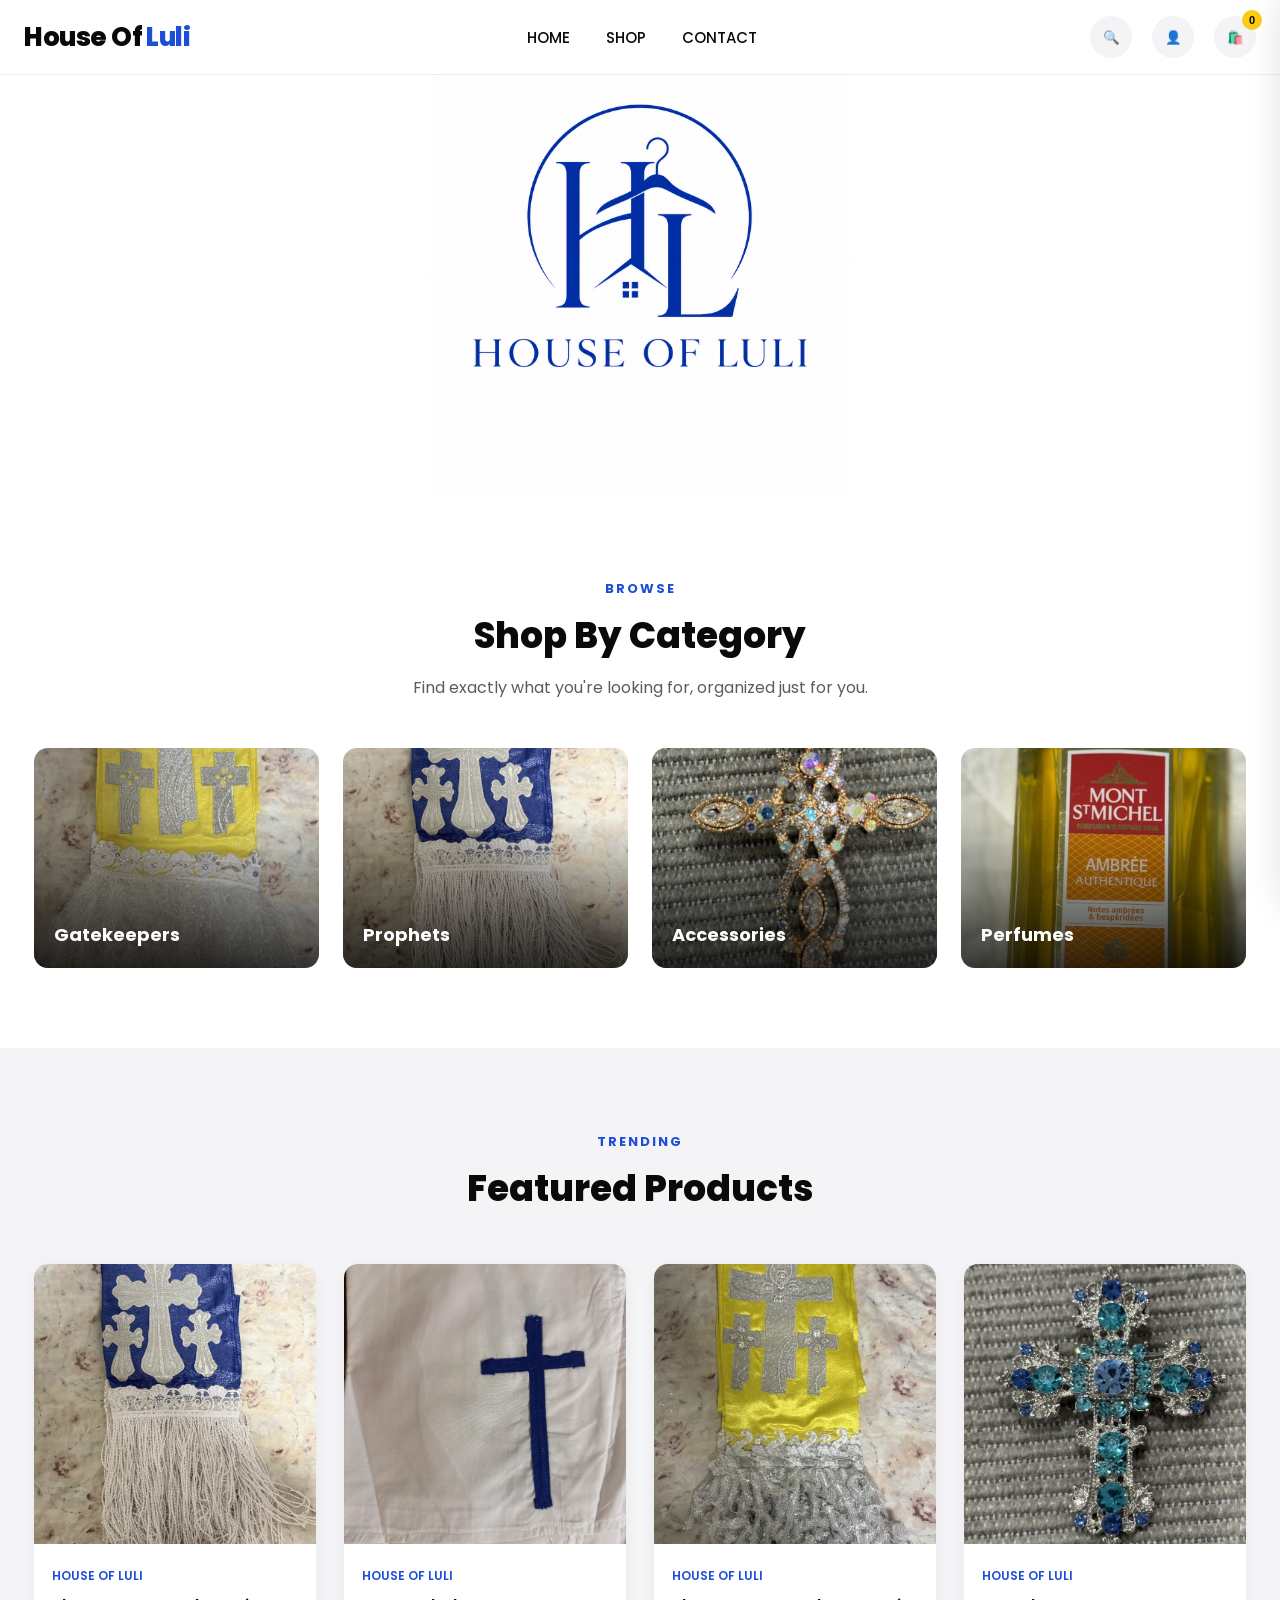
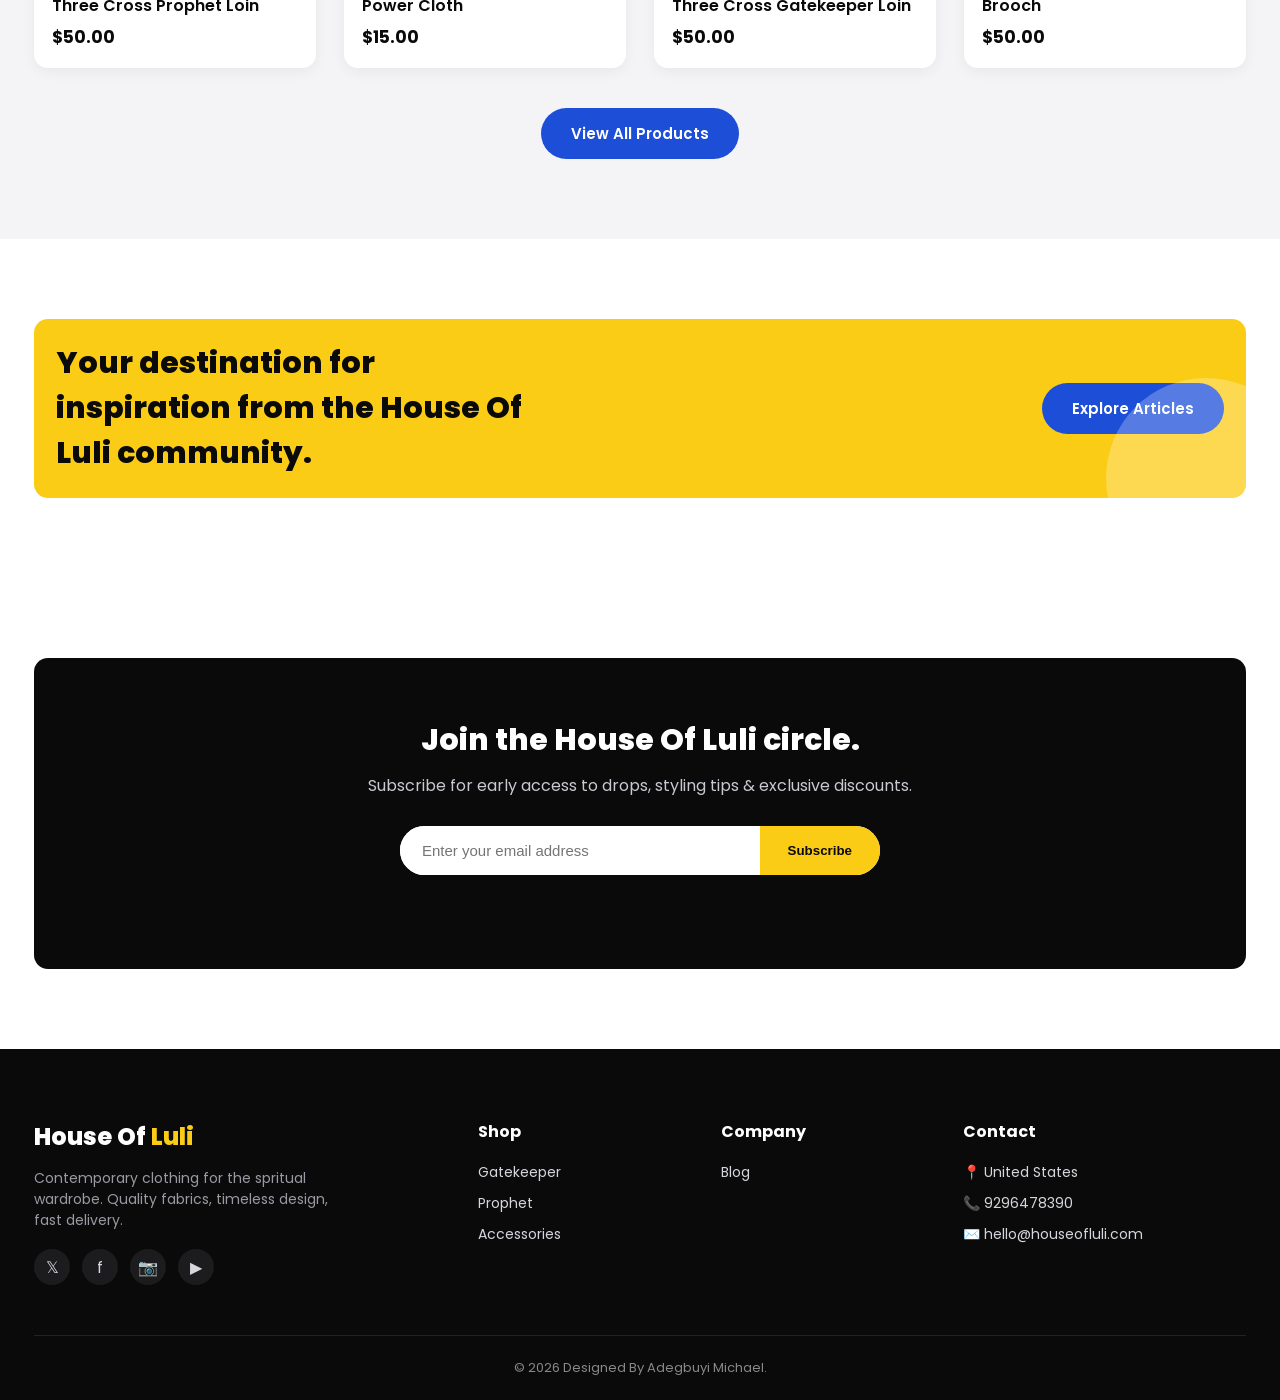
<file: index.html>
<!DOCTYPE html>
<html lang="en">
<head>
<meta charset="UTF-8">
<meta name="viewport" content="width=device-width, initial-scale=1.0">
<title>House Of Luli</title>
<link rel="preconnect" href="https://fonts.googleapis.com">
<link href="https://fonts.googleapis.com/css2?family=Poppins:wght@400;500;600;700;800&display=swap" rel="stylesheet">
<link rel="stylesheet" href="css/style.css">
</head>
<body>

<header class="main-header" id="mainHeader">
    <div class="nav-wrap">
        <a href="index.html" class="logo">House Of<span>Luli</span><span class="dot"></span></a>

        <nav>
            <ul class="nav-links" id="navLinks">
                <li><a href="index.html">HOME</a></li>
                <li><a href="shop.html">SHOP</a></li>
                <!--<li><a href="blog.html">BLOG</a></li>-->
                <li><a href="#contact">CONTACT</a></li>
            </ul>
        </nav>

        <div class="nav-icons">
            <button class="icon-btn" id="searchToggle" title="Search">🔍</button>
            <button class="icon-btn" title="Account">👤</button>
            <button class="icon-btn" id="cartToggle" title="Cart">
                🛍️
                <span class="cart-count" id="cartCount">0</span>
            </button>
            <div class="menu-toggle" id="menuToggle">
                <span></span><span></span><span></span>
            </div>
        </div>
    </div>
</header>

<!-- CART DRAWER -->
<div class="cart-overlay" id="cartOverlay"></div>
<div class="cart-drawer" id="cartDrawer">
    <div class="cart-head">
        <h3>Your Bag</h3>
        <button class="icon-btn" id="closeCart">✕</button>
    </div>
    <div class="cart-items" id="cartItemsWrap">
        <div class="empty-cart">Your bag is empty.</div>
    </div>
    <div class="cart-foot">
        <div class="cart-total-row"><span>Subtotal</span><span id="cartSubtotal">$0.00</span></div>
        <a href="checkout.php" class="btn btn-primary" style="width:100%;justify-content:center;">Checkout</a>
    </div>
</div>

<div class="toast" id="toast"><span class="dot-y"></span><span id="toastMsg">Added to bag</span></div>

<!-- HERO -->
<!--
<section class="hero">
    <div class="container hero-inner">
        <div class="hero-text">
            <h1 class="animate-up"><span class="hl">Quality</span> Products for men, women and children.</h1>
            <p class="animate-up">Our goal is to make religious clothing accessible to everyone.</p>
            <div class="hero-actions animate-up">
                <a href="shop.html" class="btn btn-yellow">Shop Collection</a>
            </div>
        </div>-->
        <div class="hero-img">
            <img src="images/LOGO.png" alt="Hero fashion" width="420">
        </div>
    </div>
</section>

<!-- CATEGORIES -->
<section class="section">
    <div class="container">
        <div class="section-head">
            <span class="tag">Browse</span>
            <h2>Shop By Category</h2>
            <p>Find exactly what you're looking for, organized just for you.</p>
        </div>
        <div class="cat-grid">
            <a href="shop.html?category=gatekeeper" class="cat-card">
                <img src="images/Three Cross Gatekeeper Loin 2.JPG" alt="Gatekeeper">
                <div class="overlay"></div>
                <span>Gatekeepers</span>
            </a>
            <a href="shop.html?category=prophet" class="cat-card">
                <img src="images/Three Cross Prophet Loin (1).JPG" alt="Prophet">
                <div class="overlay"></div>
                <span>Prophets</span>
            </a>
            <!--<a href="shop.html?category=kids" class="cat-card">
                <img src="images/placeholder.jpg" alt="Kids">
                <div class="overlay"></div>
                <span>Kids</span>
            </a>-->
            <a href="shop.html?category=accessories" class="cat-card">
                <img src="images/Brooch.JPG" alt="Accessories">
                <div class="overlay"></div>
                <span>Accessories</span>
            </a>
            <a href="shop.html?category=perfumes" class="cat-card">
                <img src="images/perfume.JPG" alt="perfumes">
                <div class="overlay"></div>
                <span>Perfumes</span>
            </a>
        </div>
    </div>
</section>

<!-- FEATURED PRODUCTS -->
<section class="section bg-gray">
    <div class="container">
        <div class="section-head">
            <span class="tag">Trending</span>
            <h2>Featured Products</h2>
        </div>
        <div class="product-grid">

            <div class="product-card" data-product data-id="1" data-name="Three Cross Prophet Loin" data-price="50.00" data-image="images/Three Cross Prophet Loin (1).JPG">
                <div class="product-thumb">
                    <img src="images/Three Cross Prophet Loin (1).JPG">
                    <div class="quick-actions">
                        <button title="Wishlist">♡</button>
                        <button title="Quick view" onclick="window.location='product.html?slug=Three Cross Prophet Loin'">👁</button>
                    </div>
                    <div class="add-cart-slide js-add-cart">Add to Bag</div>
                </div>
                <div class="product-info">
                    <span class="cat">House Of Luli</span>
                    <h3>Three Cross Prophet Loin</h3>
                    <div class="price-row">
                        <span class="price-now">$50.00</span>
                        <!--<span class="price-old">$65.00</span>-->
                    </div>
                </div>
            </div>

            <div class="product-card" data-product data-id="2" data-name="Power Cloth" data-price="15.00" data-image="images/Power cloth.JPG">
                <div class="product-thumb">
                    <img src="images/Power cloth.JPG">
                    <div class="quick-actions">
                        <button title="Wishlist">♡</button>
                        <button title="Quick view" onclick="window.location='product.html?slug=Power Cloth'">👁</button>
                    </div>
                    <div class="add-cart-slide js-add-cart">Add to Bag</div>
                </div>
                <div class="product-info">
                    <span class="cat">House Of Luli</span>
                    <h3>Power Cloth</h3>
                    <div class="price-row">
                        <span class="price-now">$15.00</span>
                    </div>
                </div>
            </div>

            <div class="product-card" data-product data-id="3" data-name="Three Cross Gatekeeper Loin" data-price="50.00" data-image="images/3 gatekeeper.JPG">
                <div class="product-thumb">
                    <img src="images/3 gatekeeper.JPG">
                    <div class="quick-actions">
                        <button title="Wishlist">♡</button>
                        <button title="Quick view" onclick="window.location='product.html?slug=Three Cross Gatekeeper Loin'">👁</button>
                    </div>
                    <div class="add-cart-slide js-add-cart">Add to Bag</div>
                </div>
                <div class="product-info">
                    <span class="cat">House Of Luli</span>
                    <h3>Three Cross Gatekeeper Loin</h3>
                    <div class="price-row">
                        <span class="price-now">$50.00</span>
                        <!--<span class="price-old">$40.00</span>-->
                    </div>
                </div>
            </div>

            <div class="product-card" data-product data-id="5" data-name="Brooch" data-price="50.00" data-image="images/Brooch 2.JPG">
                <div class="product-thumb">
                    <img src="images/Brooch 2.JPG">
                    <div class="quick-actions">
                        <button title="Wishlist">♡</button>
                        <button title="Quick view" onclick="window.location='product.html?slug=Brooch'">👁</button>
                    </div>
                    <div class="add-cart-slide js-add-cart">Add to Bag</div>
                </div>
                <div class="product-info">
                    <span class="cat">House Of Luli</span>
                    <h3>Brooch</h3>
                    <div class="price-row">
                        <span class="price-now">$50.00</span>
                        <!--<span class="price-old">$89.00</span>-->
                    </div>
                </div>
            </div>

        </div>
        <div class="text-center mt-40">
            <a href="shop.html" class="btn btn-primary">View All Products</a>
        </div>
    </div>
</section>

<!-- PROMO BANNER -->
<section class="section">
    <div class="container">
        <div class="promo-banner">
            <h2>Your destination for inspiration from the House Of Luli community.</h2>
            <a href="blog.html" class="btn btn-primary">Explore Articles</a>
        </div>
    </div>
</section>


<!-- BLOG 
<section class="section bg-gray">
    <div class="container">
        <div class="section-head">
            <span class="tag">Journal</span>
            <h2>From the Blog</h2>
            <p>Style guides, trend reports, and behind-the-scenes stories.</p>
        </div>
        <div class="blog-grid">
            <a href="blog_post.html?FaithMeetsFashion" class="blog-card">
                <div class="blog-thumb"><img src="images/#" alt=""></div>
                <div class="blog-body">
                    <span class="blog-date">Jun 18, 2026</span><br><br>
                    <span class="blog-description">Faith & Fashion</span>
                    <h3>Faith Meets Fashion</h3>
                    <p>True style isn't about revealing more- it's about expressing who you are with confidence, elegance, and purpose.</p>
                    <span class="blog-read">Read More →</span>
                </div>
            </a>
            <a href="blog_post.html?slug=style-denim-jacket-3-ways" class="blog-card">
                <div class="blog-thumb"><img src="images/#" alt=""></div>
                <div class="blog-body">
                    <span class="blog-date">Jun 10, 2026</span><br><br>
                    <span class="blog-description">Read Article</span>
                    <h3>How to Style our accessory in 3 Ways</h3>
                    <p>One accessory, three completely different looks.</p>
                    <span class="blog-read">Read Article →</span>
                </div>
            </a>
            <a href="blog.html" class="blog-card">
                <div class="blog-thumb"><img src="images/LOGO.png" alt=""></div>
                <div class="blog-body">
                    <span class="blog-date">Jun 02, 2026</span><br><br>
                    <span class="blog-description">Community and Our Story</span>
                    <h3>From Vision to Reality: The House Of Luli</h3>
                    <p>Every great movement begins with a vision. Discover a generation through faith, fashion and purpose where stylr reflects character, values etc.</p>
                    <span class="blog-read">Read More →</span>
                </div>
            </a>
        </div>
    </div>
</section>
-->

<!-- NEWSLETTER -->
<section class="section">
    <div class="container">
        <div class="newsletter animate-up">
            <h2>Join the House Of Luli circle.</h2>
            <p>Subscribe for early access to drops, styling tips & exclusive discounts.</p>
            <form class="newsletter-form" id="newsletterForm">
                <input type="email" id="newsletterEmail" placeholder="Enter your email address" required>
                <button type="submit">Subscribe</button>
            </form>
            <div class="newsletter-msg" id="newsletterMsg"></div>
        </div>
    </div>
</section>

<footer id="contact">
    <div class="container">
        <div class="footer-grid">
            <div>
                <div class="footer-logo">House Of <span>Luli</span></div>
                <p style="font-size:14px;color:#9a9aa3;max-width:300px;">Contemporary clothing for the spritual wardrobe. Quality fabrics, timeless design, fast delivery.</p>
                <div class="social-row">
                    <a href="#">𝕏</a>
                    <a href="#">f</a>
                    <a href="#">📷</a>
                    <a href="#">▶</a>
                </div>
            </div>
            <div>
                <h4>Shop</h4>
                <ul>
                    <li><a href="shop.html?category=gatekeeper">Gatekeeper</a></li>
                    <li><a href="shop.html?category=prophet">Prophet</a></li>
                    <li><a href="shop.html?category=accessories">Accessories</a></li>
                </ul>
            </div>
            <div>
                <h4>Company</h4>
                <ul>
                    <li><a href="blog.php">Blog</a></li>
                </ul>
            </div>
            <div>
                <h4>Contact</h4>
                <ul>
                    <li>📍 United States</li>
                    <li>📞 9296478390</li>
                    <li>✉️ hello@houseofluli.com</li>
                </ul>
            </div>
        </div>
        <div class="footer-bottom">&copy; <span id="year"></span> Designed By<a href="https://adegbuyi.netlify.app/"> Adegbuyi Michael.</a></div>
    </div>
</footer>

<script src="js/main.js"></script>
</body>
</html>
</file>
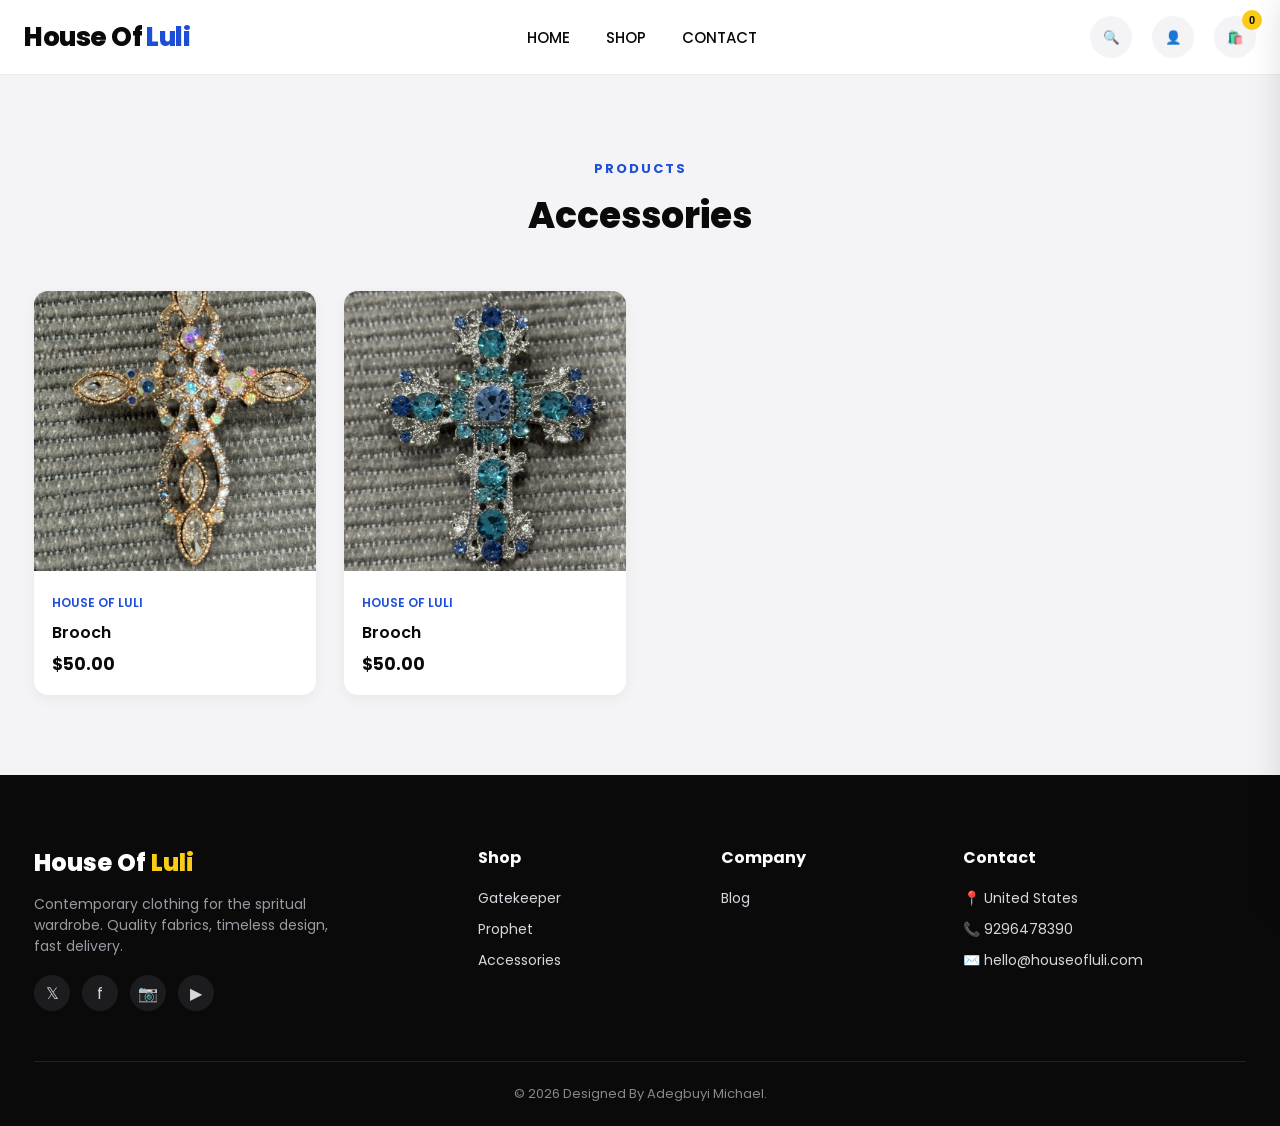
<file: accessories.html>
<!DOCTYPE html>
<html lang="en">
<head>
<meta charset="UTF-8">
<meta name="viewport" content="width=device-width, initial-scale=1.0">
<title>House Of Luli</title>
<link rel="preconnect" href="https://fonts.googleapis.com">
<link href="https://fonts.googleapis.com/css2?family=Poppins:wght@400;500;600;700;800&display=swap" rel="stylesheet">
<link rel="stylesheet" href="css/style.css">
</head>
<body>

<header class="main-header" id="mainHeader">
    <div class="nav-wrap">
        <a href="index.html" class="logo">House Of<span>Luli</span><span class="dot"></span></a>

        <nav>
            <ul class="nav-links" id="navLinks">
                <li><a href="index.html">HOME</a></li>
                <li><a href="shop.html">SHOP</a></li>
                <li><a href="#contact">CONTACT</a></li>
            </ul>
        </nav>

        <div class="nav-icons">
            <button class="icon-btn" id="searchToggle" title="Search">🔍</button>
            <button class="icon-btn" title="Account">👤</button>
            <button class="icon-btn" id="cartToggle" title="Cart">
                🛍️
                <span class="cart-count" id="cartCount">0</span>
            </button>
            <div class="menu-toggle" id="menuToggle">
                <span></span><span></span><span></span>
            </div>
        </div>
    </div>
</header>

<!-- CART DRAWER -->
<div class="cart-overlay" id="cartOverlay"></div>
<div class="cart-drawer" id="cartDrawer">
    <div class="cart-head">
        <h3>Your Bag</h3>
        <button class="icon-btn" id="closeCart">✕</button>
    </div>
    <div class="cart-items" id="cartItemsWrap">
        <div class="empty-cart">Your bag is empty.</div>
    </div>
    <div class="cart-foot">
        <div class="cart-total-row"><span>Subtotal</span><span id="cartSubtotal">$0.00</span></div>
        <a href="checkout.html" class="btn btn-primary" style="width:100%;justify-content:center;">Checkout</a>
    </div>
</div>

<div class="toast" id="toast"><span class="dot-y"></span><span id="toastMsg">Added to bag</span></div>

<section class="section bg-gray">
    <div class="container">
        <div class="section-head">
            <span class="tag">Products</span>
            <h2>Accessories</h2>
        </div>
        <div class="product-grid">

            <div class="product-card" data-product data-id="1" data-name="Brooch" data-price="50.00" data-image="images/Brooch.JPG">
                <div class="product-thumb">
                    <img src="images/Brooch.JPG">
                    <div class="quick-actions">
                        <button title="Wishlist">♡</button>
                        <button title="Quick view" onclick="window.location='product.html?slug=Brooch'">👁</button>
                    </div>
                    <div class="add-cart-slide js-add-cart">Add to Bag</div>
                </div>
                <div class="product-info">
                    <span class="cat">House Of Luli</span>
                    <h3>Brooch</h3>
                    <div class="price-row">
                        <span class="price-now">$50.00</span>
                        <!--<span class="price-old">$65.00</span>-->
                    </div>
                </div>
            </div>

            <div class="product-card" data-product data-id="1" data-name="Brooch" data-price="50.00" data-image="images/Brooch 2.JPG">
                <div class="product-thumb">
                    <img src="images/Brooch 2.JPG">
                    <div class="quick-actions">
                        <button title="Wishlist">♡</button>
                        <button title="Quick view" onclick="window.location='product.html?slug=Brooch'">👁</button>
                    </div>
                    <div class="add-cart-slide js-add-cart">Add to Bag</div>
                </div>
                <div class="product-info">
                    <span class="cat">House Of Luli</span>
                    <h3>Brooch</h3>
                    <div class="price-row">
                        <span class="price-now">$50.00</span>
                        <!--<span class="price-old">$65.00</span>-->
                    </div>
                </div>
            </div>
        </div>
    </div>
</section>


<footer id="contact">
    <div class="container">
        <div class="footer-grid">
            <div>
                <div class="footer-logo">House Of <span>Luli</span></div>
                <p style="font-size:14px;color:#9a9aa3;max-width:300px;">Contemporary clothing for the spritual wardrobe. Quality fabrics, timeless design, fast delivery.</p>
                <div class="social-row">
                    <a href="#">𝕏</a>
                    <a href="#">f</a>
                    <a href="#">📷</a>
                    <a href="#">▶</a>
                </div>
            </div>
            <div>
                <h4>Shop</h4>
                <ul>
                    <li><a href="shop.html?category=gatekeeper">Gatekeeper</a></li>
                    <li><a href="shop.html?category=prophet">Prophet</a></li>
                    <li><a href="shop.html?category=accessories">Accessories</a></li>
                </ul>
            </div>
            <div>
                <h4>Company</h4>
                <ul>
                    <li><a href="blog.php">Blog</a></li>
                </ul>
            </div>
            <div>
                <h4>Contact</h4>
                <ul>
                    <li>📍 United States</li>
                    <li>📞 9296478390</li>
                    <li>✉️ hello@houseofluli.com</li>
                </ul>
            </div>
        </div>
        <div class="footer-bottom">&copy; <span id="year"></span> Designed By<a href="https://adegbuyi.netlify.app/"> Adegbuyi Michael.</a></div>
    </div>
</footer>

<script src="js/main.js"></script>
</body>
</html>
</file>
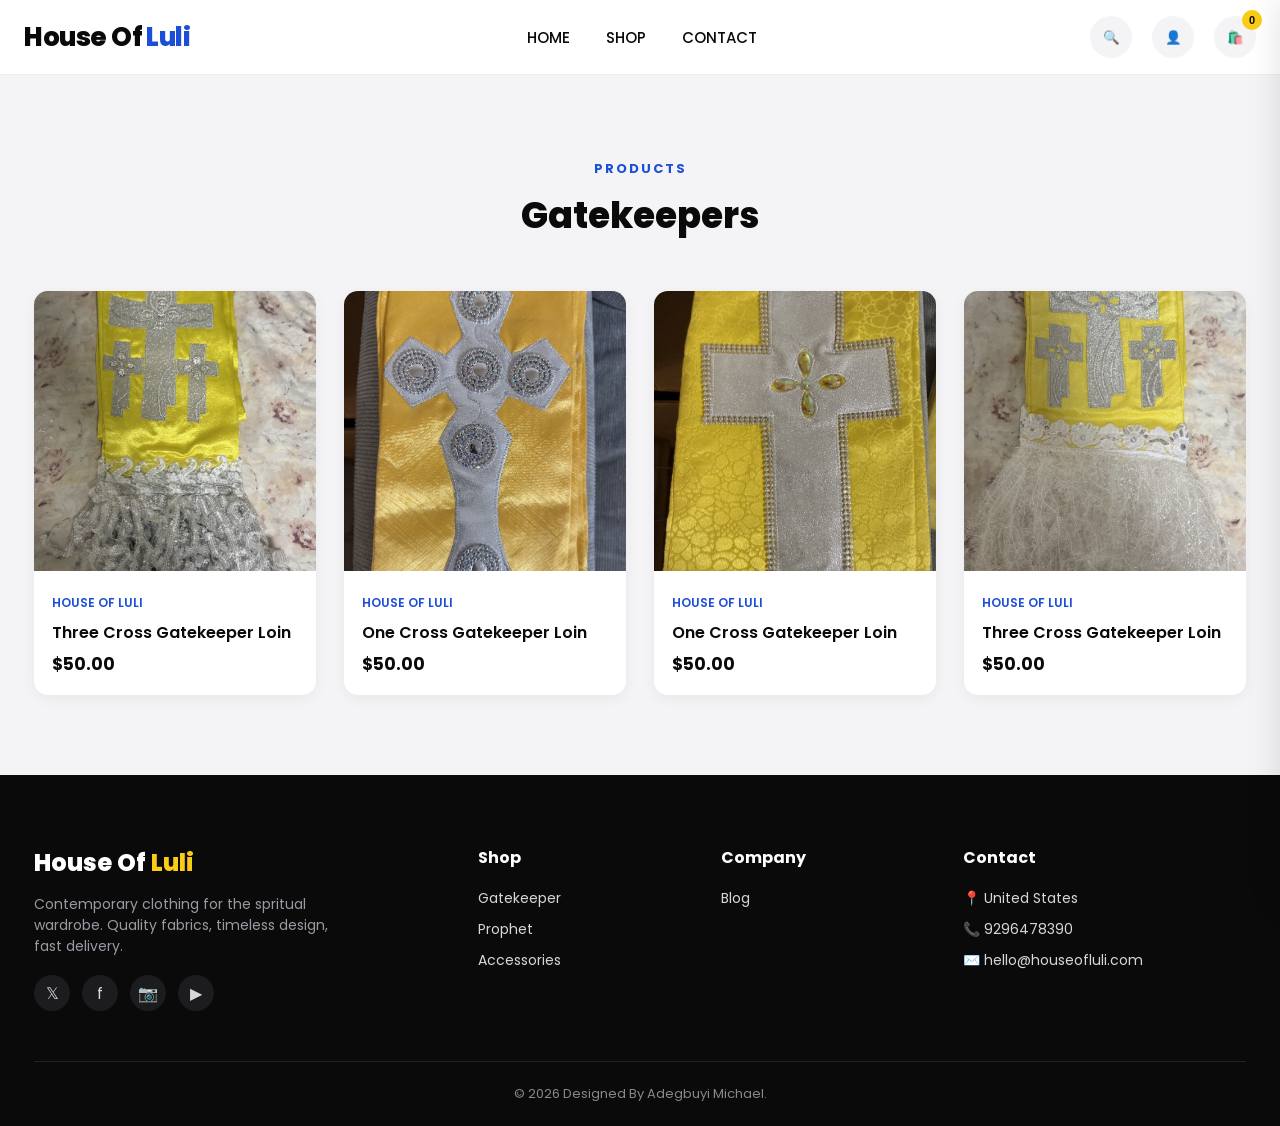
<file: gatekeepers.html>
<!DOCTYPE html>
<html lang="en">
<head>
<meta charset="UTF-8">
<meta name="viewport" content="width=device-width, initial-scale=1.0">
<title>House Of Luli</title>
<link rel="preconnect" href="https://fonts.googleapis.com">
<link href="https://fonts.googleapis.com/css2?family=Poppins:wght@400;500;600;700;800&display=swap" rel="stylesheet">
<link rel="stylesheet" href="css/style.css">
</head>
<body>

<header class="main-header" id="mainHeader">
    <div class="nav-wrap">
        <a href="index.html" class="logo">House Of<span>Luli</span><span class="dot"></span></a>

        <nav>
            <ul class="nav-links" id="navLinks">
                <li><a href="index.html">HOME</a></li>
                <li><a href="shop.html">SHOP</a></li>
                <li><a href="#contact">CONTACT</a></li>
            </ul>
        </nav>

        <div class="nav-icons">
            <button class="icon-btn" id="searchToggle" title="Search">🔍</button>
            <button class="icon-btn" title="Account">👤</button>
            <button class="icon-btn" id="cartToggle" title="Cart">
                🛍️
                <span class="cart-count" id="cartCount">0</span>
            </button>
            <div class="menu-toggle" id="menuToggle">
                <span></span><span></span><span></span>
            </div>
        </div>
    </div>
</header>

<!-- CART DRAWER -->
<div class="cart-overlay" id="cartOverlay"></div>
<div class="cart-drawer" id="cartDrawer">
    <div class="cart-head">
        <h3>Your Bag</h3>
        <button class="icon-btn" id="closeCart">✕</button>
    </div>
    <div class="cart-items" id="cartItemsWrap">
        <div class="empty-cart">Your bag is empty.</div>
    </div>
    <div class="cart-foot">
        <div class="cart-total-row"><span>Subtotal</span><span id="cartSubtotal">$0.00</span></div>
        <a href="checkout.html" class="btn btn-primary" style="width:100%;justify-content:center;">Checkout</a>
    </div>
</div>

<div class="toast" id="toast"><span class="dot-y"></span><span id="toastMsg">Added to bag</span></div>

<section class="section bg-gray">
    <div class="container">
        <div class="section-head">
            <span class="tag">Products</span>
            <h2>Gatekeepers</h2>
        </div>
        <div class="product-grid">

            <div class="product-card" data-product data-id="1" data-name="Three Cross Gatekeeper Loin" data-price="50.00" data-image="images/3 gatekeeper.JPG">
                <div class="product-thumb">
                    <img src="images/3 gatekeeper.JPG">
                    <div class="quick-actions">
                        <button title="Wishlist">♡</button>
                        <button title="Quick view" onclick="window.location='product.html?slug=Three Cross Gatekeeper Loin'">👁</button>
                    </div>
                    <div class="add-cart-slide js-add-cart">Add to Bag</div>
                </div>
                <div class="product-info">
                    <span class="cat">House Of Luli</span>
                    <h3>Three Cross Gatekeeper Loin</h3>
                    <div class="price-row">
                        <span class="price-now">$50.00</span>
                        <!--<span class="price-old">$65.00</span>-->
                    </div>
                </div>
            </div>

            <div class="product-card" data-product data-id="2" data-name="One Cross Gatekeeper Loin" data-price="50.00" data-image="images/One cross gatekeeper (2).JPG">
                <div class="product-thumb">
                    <img src="images/One cross gatekeeper (2).JPG">
                    <div class="quick-actions">
                        <button title="Wishlist">♡</button>
                        <button title="Quick view" onclick="window.location='product.html?slug=One Cross Gatekeeper Loin'">👁</button>
                    </div>
                    <div class="add-cart-slide js-add-cart">Add to Bag</div>
                </div>
                <div class="product-info">
                    <span class="cat">House Of Luli</span>
                    <h3>One Cross Gatekeeper Loin</h3>
                    <div class="price-row">
                        <span class="price-now">$50.00</span>
                    </div>
                </div>
            </div>

            <div class="product-card" data-product data-id="3" data-name="One Cross Gatekeeper Loin" data-price="50.00" data-image="images/one gatekeeper.JPG">
                <div class="product-thumb">
                    <img src="images/One cross gatekeeper.JPG">
                    <div class="quick-actions">
                        <button title="Wishlist">♡</button>
                        <button title="Quick view" onclick="window.location='product.html?slug=One Cross Gatekeeper Loin'">👁</button>
                    </div>
                    <div class="add-cart-slide js-add-cart">Add to Bag</div>
                </div>
                <div class="product-info">
                    <span class="cat">House Of Luli</span>
                    <h3>One Cross Gatekeeper Loin</h3>
                    <div class="price-row">
                        <span class="price-now">$50.00</span>
                        <!--<span class="price-old">$40.00</span>-->
                    </div>
                </div>
            </div>

            <div class="product-card" data-product data-id="5" data-name="One Cross Gatekeeper Loin" data-price="50.00" data-image="images/Three Cross Gatekeeper Loin 2.JPG">
                <div class="product-thumb">
                    <img src="images/Three Cross Gatekeeper Loin 2.JPG">
                    <div class="quick-actions">
                        <button title="Wishlist">♡</button>
                        <button title="Quick view" onclick="window.location='product.html?slug=One Cross Gatekeeper Loin'">👁</button>
                    </div>
                    <div class="add-cart-slide js-add-cart">Add to Bag</div>
                </div>
                <div class="product-info">
                    <span class="cat">House Of Luli</span>
                    <h3>Three Cross Gatekeeper Loin</h3>
                    <div class="price-row">
                        <span class="price-now">$50.00</span>
                        <!--<span class="price-old">$89.00</span>-->
                    </div>
                </div>
            </div>
        </div>
    </div>
</section>

<footer id="contact">
    <div class="container">
        <div class="footer-grid">
            <div>
                <div class="footer-logo">House Of <span>Luli</span></div>
                <p style="font-size:14px;color:#9a9aa3;max-width:300px;">Contemporary clothing for the spritual wardrobe. Quality fabrics, timeless design, fast delivery.</p>
                <div class="social-row">
                    <a href="#">𝕏</a>
                    <a href="#">f</a>
                    <a href="#">📷</a>
                    <a href="#">▶</a>
                </div>
            </div>
            <div>
                <h4>Shop</h4>
                <ul>
                    <li><a href="shop.html?category=gatekeeper">Gatekeeper</a></li>
                    <li><a href="shop.html?category=prophet">Prophet</a></li>
                    <li><a href="shop.html?category=accessories">Accessories</a></li>
                </ul>
            </div>
            <div>
                <h4>Company</h4>
                <ul>
                    <li><a href="blog.php">Blog</a></li>
                </ul>
            </div>
            <div>
                <h4>Contact</h4>
                <ul>
                    <li>📍 United States</li>
                    <li>📞 9296478390</li>
                    <li>✉️ hello@houseofluli.com</li>
                </ul>
            </div>
        </div>
        <div class="footer-bottom">&copy; <span id="year"></span> Designed By<a href="https://adegbuyi.netlify.app/"> Adegbuyi Michael.</a></div>
    </div>
</footer>

<script src="js/main.js"></script>
</body>
</html>
</file>
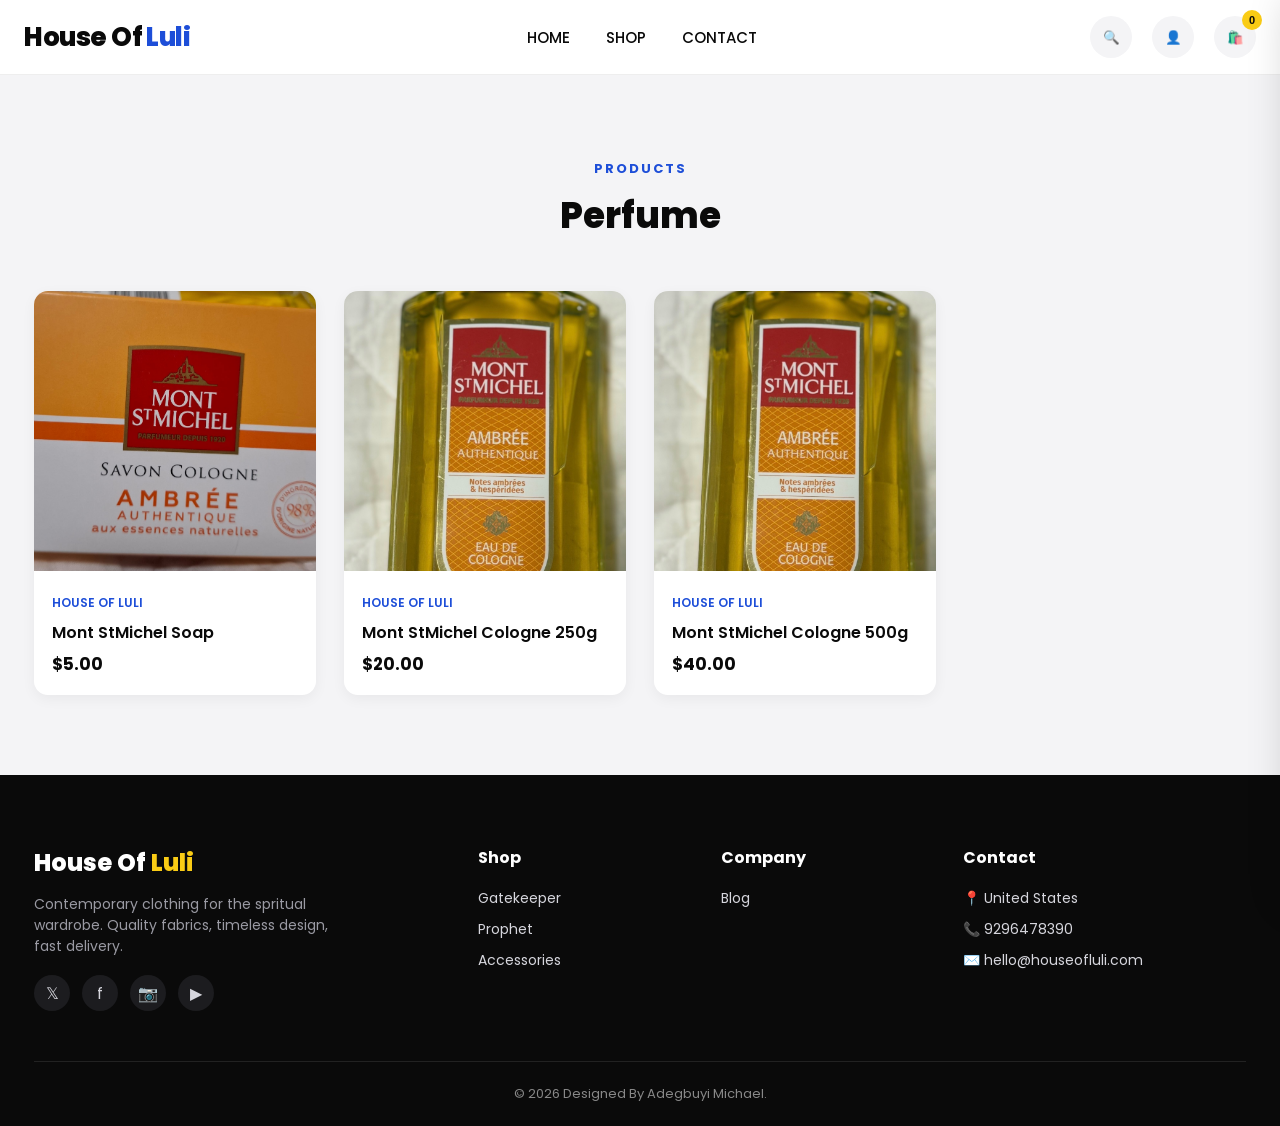
<file: perf.html>
<!DOCTYPE html>
<html lang="en">
<head>
<meta charset="UTF-8">
<meta name="viewport" content="width=device-width, initial-scale=1.0">
<title>House Of Luli</title>
<link rel="preconnect" href="https://fonts.googleapis.com">
<link href="https://fonts.googleapis.com/css2?family=Poppins:wght@400;500;600;700;800&display=swap" rel="stylesheet">
<link rel="stylesheet" href="css/style.css">
</head>
<body>

<header class="main-header" id="mainHeader">
    <div class="nav-wrap">
        <a href="index.html" class="logo">House Of<span>Luli</span><span class="dot"></span></a>

        <nav>
            <ul class="nav-links" id="navLinks">
                <li><a href="index.html">HOME</a></li>
                <li><a href="shop.html">SHOP</a></li>
                <li><a href="#contact">CONTACT</a></li>
            </ul>
        </nav>

        <div class="nav-icons">
            <button class="icon-btn" id="searchToggle" title="Search">🔍</button>
            <button class="icon-btn" title="Account">👤</button>
            <button class="icon-btn" id="cartToggle" title="Cart">
                🛍️
                <span class="cart-count" id="cartCount">0</span>
            </button>
            <div class="menu-toggle" id="menuToggle">
                <span></span><span></span><span></span>
            </div>
        </div>
    </div>
</header>

<!-- CART DRAWER -->
<div class="cart-overlay" id="cartOverlay"></div>
<div class="cart-drawer" id="cartDrawer">
    <div class="cart-head">
        <h3>Your Bag</h3>
        <button class="icon-btn" id="closeCart">✕</button>
    </div>
    <div class="cart-items" id="cartItemsWrap">
        <div class="empty-cart">Your bag is empty.</div>
    </div>
    <div class="cart-foot">
        <div class="cart-total-row"><span>Subtotal</span><span id="cartSubtotal">$0.00</span></div>
        <a href="checkout.html" class="btn btn-primary" style="width:100%;justify-content:center;">Checkout</a>
    </div>
</div>

<div class="toast" id="toast"><span class="dot-y"></span><span id="toastMsg">Added to bag</span></div>

<section class="section bg-gray">
    <div class="container">
        <div class="section-head">
            <span class="tag">Products</span>
            <h2>Perfume</h2>
        </div>
        <div class="product-grid">

            <div class="product-card" data-product data-id="1" data-name="Mont StMichel Soap" data-price="5.00" data-image="images/Mont StMichel Soap (1).JPG">
                <div class="product-thumb">
                    <img src="images/Mont StMichel Soap (1).JPG">
                    <div class="quick-actions">
                        <button title="Wishlist">♡</button>
                        <button title="Quick view" onclick="window.location='product.html?slug=Mont StMichel Soap'">👁</button>
                    </div>
                    <div class="add-cart-slide js-add-cart">Add to Bag</div>
                </div>
                <div class="product-info">
                    <span class="cat">House Of Luli</span>
                    <h3>Mont StMichel Soap</h3>
                    <div class="price-row">
                        <span class="price-now">$5.00</span>
                        <!--<span class="price-old">$65.00</span>-->
                    </div>
                </div>
            </div>

            <div class="product-card" data-product data-id="5" data-name="Mont StMichel Cologne 250g" data-price="20.00" data-image="images/perfume.JPG">
                <div class="product-thumb">
                    <img src="images/perfume.JPG">
                    <div class="quick-actions">
                        <button title="Wishlist">♡</button>
                        <button title="Quick view" onclick="window.location='product.html?slug=Mont StMichel Cologne 250g'">👁</button>
                    </div>
                    <div class="add-cart-slide js-add-cart">Add to Bag</div>
                </div>
                <div class="product-info">
                    <span class="cat">House Of Luli</span>
                    <h3>Mont StMichel Cologne 250g</h3>
                    <div class="price-row">
                        <span class="price-now">$20.00</span>
                        <!--<span class="price-old">$89.00</span>-->
                    </div>
                </div>
            </div>

            <div class="product-card" data-product data-id="5" data-name="Mont StMichel Cologne 500g" data-price="40.00" data-image="images/perfume.JPG">
                <div class="product-thumb">
                    <img src="images/perfume.JPG">
                    <div class="quick-actions">
                        <button title="Wishlist">♡</button>
                        <button title="Quick view" onclick="window.location='product.html?slug=Mont StMichel Cologne 500g'">👁</button>
                    </div>
                    <div class="add-cart-slide js-add-cart">Add to Bag</div>
                </div>
                <div class="product-info">
                    <span class="cat">House Of Luli</span>
                    <h3>Mont StMichel Cologne 500g</h3>
                    <div class="price-row">
                        <span class="price-now">$40.00</span>
                        <!--<span class="price-old">$89.00</span>-->
                    </div>
                </div>
            </div>
        </div>
    </div>
</section>


<footer id="contact">
    <div class="container">
        <div class="footer-grid">
            <div>
                <div class="footer-logo">House Of <span>Luli</span></div>
                <p style="font-size:14px;color:#9a9aa3;max-width:300px;">Contemporary clothing for the spritual wardrobe. Quality fabrics, timeless design, fast delivery.</p>
                <div class="social-row">
                    <a href="#">𝕏</a>
                    <a href="#">f</a>
                    <a href="#">📷</a>
                    <a href="#">▶</a>
                </div>
            </div>
            <div>
                <h4>Shop</h4>
                <ul>
                    <li><a href="shop.html?category=gatekeeper">Gatekeeper</a></li>
                    <li><a href="shop.html?category=prophet">Prophet</a></li>
                    <li><a href="shop.html?category=accessories">Accessories</a></li>
                </ul>
            </div>
            <div>
                <h4>Company</h4>
                <ul>
                    <li><a href="blog.php">Blog</a></li>
                </ul>
            </div>
            <div>
                <h4>Contact</h4>
                <ul>
                    <li>📍 United States</li>
                    <li>📞 9296478390</li>
                    <li>✉️ hello@houseofluli.com</li>
                </ul>
            </div>
        </div>
        <div class="footer-bottom">&copy; <span id="year"></span> Designed By<a href="https://adegbuyi.netlify.app/"> Adegbuyi Michael.</a></div>
    </div>
</footer>

<script src="js/main.js"></script>
</body>
</html>
</file>
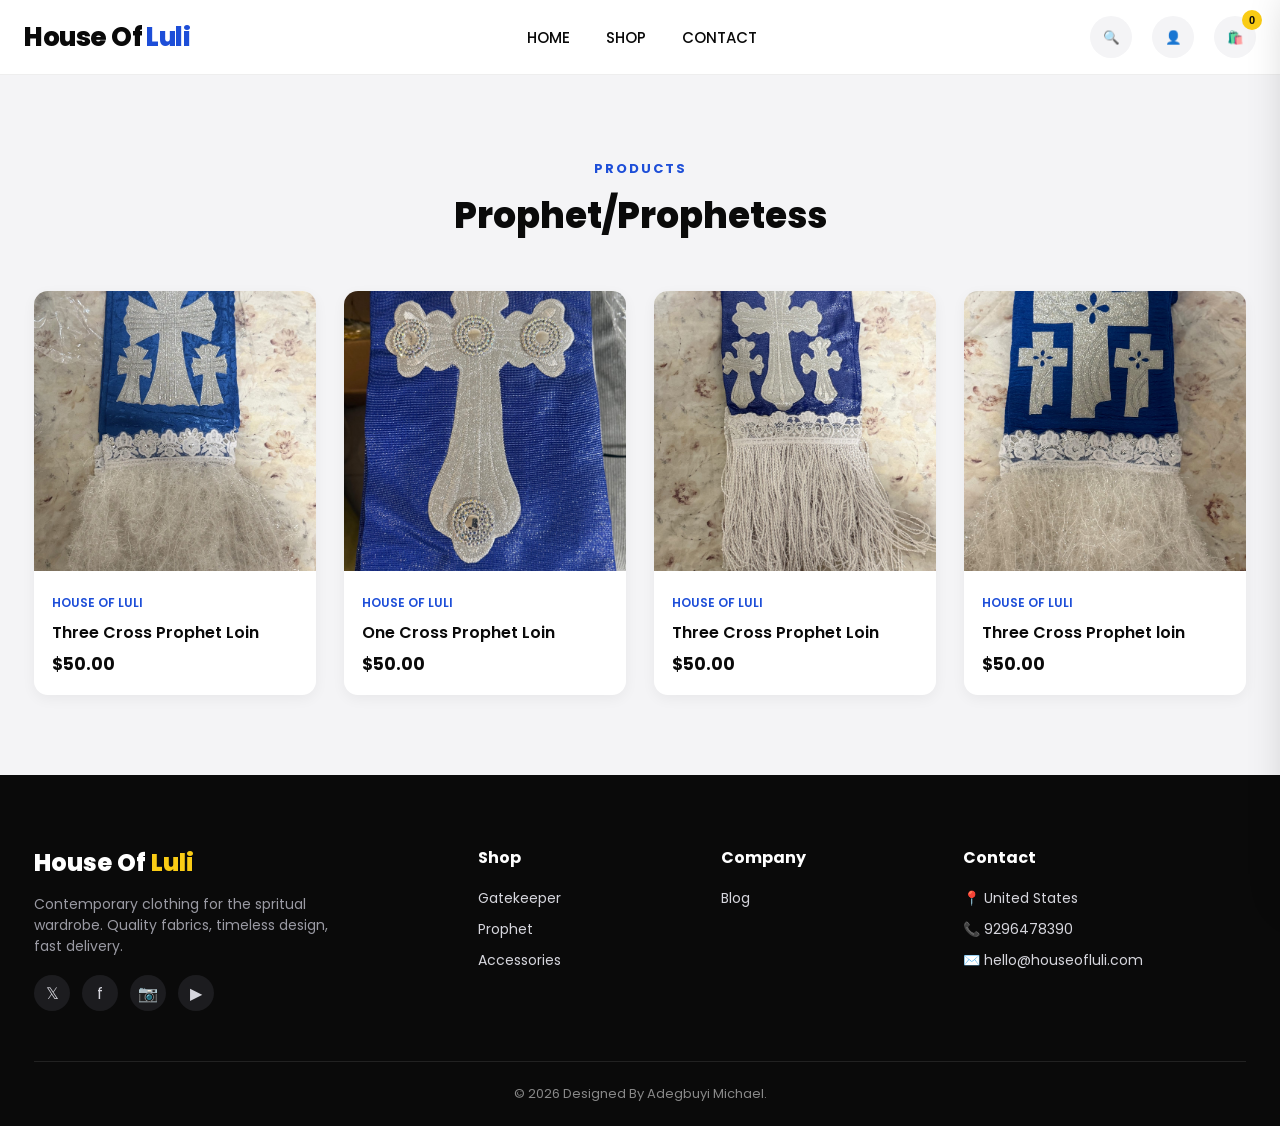
<file: prophet.html>
<!DOCTYPE html>
<html lang="en">
<head>
<meta charset="UTF-8">
<meta name="viewport" content="width=device-width, initial-scale=1.0">
<title>House Of Luli</title>
<link rel="preconnect" href="https://fonts.googleapis.com">
<link href="https://fonts.googleapis.com/css2?family=Poppins:wght@400;500;600;700;800&display=swap" rel="stylesheet">
<link rel="stylesheet" href="css/style.css">
</head>
<body>

<header class="main-header" id="mainHeader">
    <div class="nav-wrap">
        <a href="index.html" class="logo">House Of<span>Luli</span><span class="dot"></span></a>

        <nav>
            <ul class="nav-links" id="navLinks">
                <li><a href="index.html">HOME</a></li>
                <li><a href="shop.html">SHOP</a></li>
                <li><a href="#contact">CONTACT</a></li>
            </ul>
        </nav>

        <div class="nav-icons">
            <button class="icon-btn" id="searchToggle" title="Search">🔍</button>
            <button class="icon-btn" title="Account">👤</button>
            <button class="icon-btn" id="cartToggle" title="Cart">
                🛍️
                <span class="cart-count" id="cartCount">0</span>
            </button>
            <div class="menu-toggle" id="menuToggle">
                <span></span><span></span><span></span>
            </div>
        </div>
    </div>
</header>

<!-- CART DRAWER -->
<div class="cart-overlay" id="cartOverlay"></div>
<div class="cart-drawer" id="cartDrawer">
    <div class="cart-head">
        <h3>Your Bag</h3>
        <button class="icon-btn" id="closeCart">✕</button>
    </div>
    <div class="cart-items" id="cartItemsWrap">
        <div class="empty-cart">Your bag is empty.</div>
    </div>
    <div class="cart-foot">
        <div class="cart-total-row"><span>Subtotal</span><span id="cartSubtotal">$0.00</span></div>
        <a href="checkout.html" class="btn btn-primary" style="width:100%;justify-content:center;">Checkout</a>
    </div>
</div>

<div class="toast" id="toast"><span class="dot-y"></span><span id="toastMsg">Added to bag</span></div>


<!-- FEATURED PRODUCTS -->
<section class="section bg-gray">
    <div class="container">
        <div class="section-head">
            <span class="tag">Products</span>
            <h2>Prophet/Prophetess</h2>
        </div>
        <div class="product-grid">

            <div class="product-card" data-product data-id="5" data-name="Three Cross Prophet Loin" data-price="50.00" data-image="images/3 Prophet Loin.JPG">
                <div class="product-thumb">
                    <img src="images/3 Prophet Loin.JPG">
                    <div class="quick-actions">
                        <button title="Wishlist">♡</button>
                        <button title="Quick view" onclick="window.location='product.html?slug=Three Cross Prophet loin'">👁</button>
                    </div>
                    <div class="add-cart-slide js-add-cart">Add to Bag</div>
                </div>
                <div class="product-info">
                    <span class="cat">House Of Luli</span>
                    <h3>Three Cross Prophet Loin</h3>
                    <div class="price-row">
                        <span class="price-now">$50.00</span>
                        <!--<span class="price-old">$89.00</span>-->
                    </div>
                </div>
            </div>

            <div class="product-card" data-product data-id="5" data-name="One Cross Prophet Loin" data-price="50.00" data-image="images/one cross prophet loin.JPG">
                <div class="product-thumb">
                    <img src="images/one cross prophet loin.JPG">
                    <div class="quick-actions">
                        <button title="Wishlist">♡</button>
                        <button title="Quick view" onclick="window.location='product.html?slug=One Cross Prophet loin'">👁</button>
                    </div>
                    <div class="add-cart-slide js-add-cart">Add to Bag</div>
                </div>
                <div class="product-info">
                    <span class="cat">House Of Luli</span>
                    <h3>One Cross Prophet Loin</h3>
                    <div class="price-row">
                        <span class="price-now">$50.00</span>
                        <!--<span class="price-old">$89.00</span>-->
                    </div>
                </div>
            </div>

            <div class="product-card" data-product data-id="5" data-name="Three Cross Prophet Loin" data-price="50.00" data-image="images/Three Cross Prophet Loin (1).JPG">
                <div class="product-thumb">
                    <img src="images/Three Cross Prophet Loin (1).JPG">
                    <div class="quick-actions">
                        <button title="Wishlist">♡</button>
                        <button title="Quick view" onclick="window.location='product.html?slug=Three Cross Prophet Loin'">👁</button>
                    </div>
                    <div class="add-cart-slide js-add-cart">Add to Bag</div>
                </div>
                <div class="product-info">
                    <span class="cat">House Of Luli</span>
                    <h3>Three Cross Prophet Loin</h3>
                    <div class="price-row">
                        <span class="price-now">$50.00</span>
                        <!--<span class="price-old">$89.00</span>-->
                    </div>
                </div>
            </div>

            <div class="product-card" data-product data-id="5" data-name="Three Cross Prophet Loin" data-price="50.00" data-image="images/Three Cross Prophet Loin.JPG">
                <div class="product-thumb">
                    <img src="images/Three Cross Prophet Loin.JPG">
                    <div class="quick-actions">
                        <button title="Wishlist">♡</button>
                        <button title="Quick view" onclick="window.location='product.html?slug=Three Cross Prophet loin'">👁</button>
                    </div>
                    <div class="add-cart-slide js-add-cart">Add to Bag</div>
                </div>
                <div class="product-info">
                    <span class="cat">House Of Luli</span>
                    <h3>Three Cross Prophet loin</h3>
                    <div class="price-row">
                        <span class="price-now">$50.00</span>
                        <!--<span class="price-old">$89.00</span>-->
                    </div>
                </div>
            </div>
        </div>
    </div>
</section>

<footer id="contact">
    <div class="container">
        <div class="footer-grid">
            <div>
                <div class="footer-logo">House Of <span>Luli</span></div>
                <p style="font-size:14px;color:#9a9aa3;max-width:300px;">Contemporary clothing for the spritual wardrobe. Quality fabrics, timeless design, fast delivery.</p>
                <div class="social-row">
                    <a href="#">𝕏</a>
                    <a href="#">f</a>
                    <a href="#">📷</a>
                    <a href="#">▶</a>
                </div>
            </div>
            <div>
                <h4>Shop</h4>
                <ul>
                    <li><a href="shop.html?category=gatekeeper">Gatekeeper</a></li>
                    <li><a href="shop.html?category=prophet">Prophet</a></li>
                    <li><a href="shop.html?category=accessories">Accessories</a></li>
                </ul>
            </div>
            <div>
                <h4>Company</h4>
                <ul>
                    <li><a href="blog.php">Blog</a></li>
                </ul>
            </div>
            <div>
                <h4>Contact</h4>
                <ul>
                    <li>📍 United States</li>
                    <li>📞 9296478390</li>
                    <li>✉️ hello@houseofluli.com</li>
                </ul>
            </div>
        </div>
        <div class="footer-bottom">&copy; <span id="year"></span> Designed By<a href="https://adegbuyi.netlify.app/"> Adegbuyi Michael.</a></div>
    </div>
</footer>

<script src="js/main.js"></script>
</body>
</html>
</file>
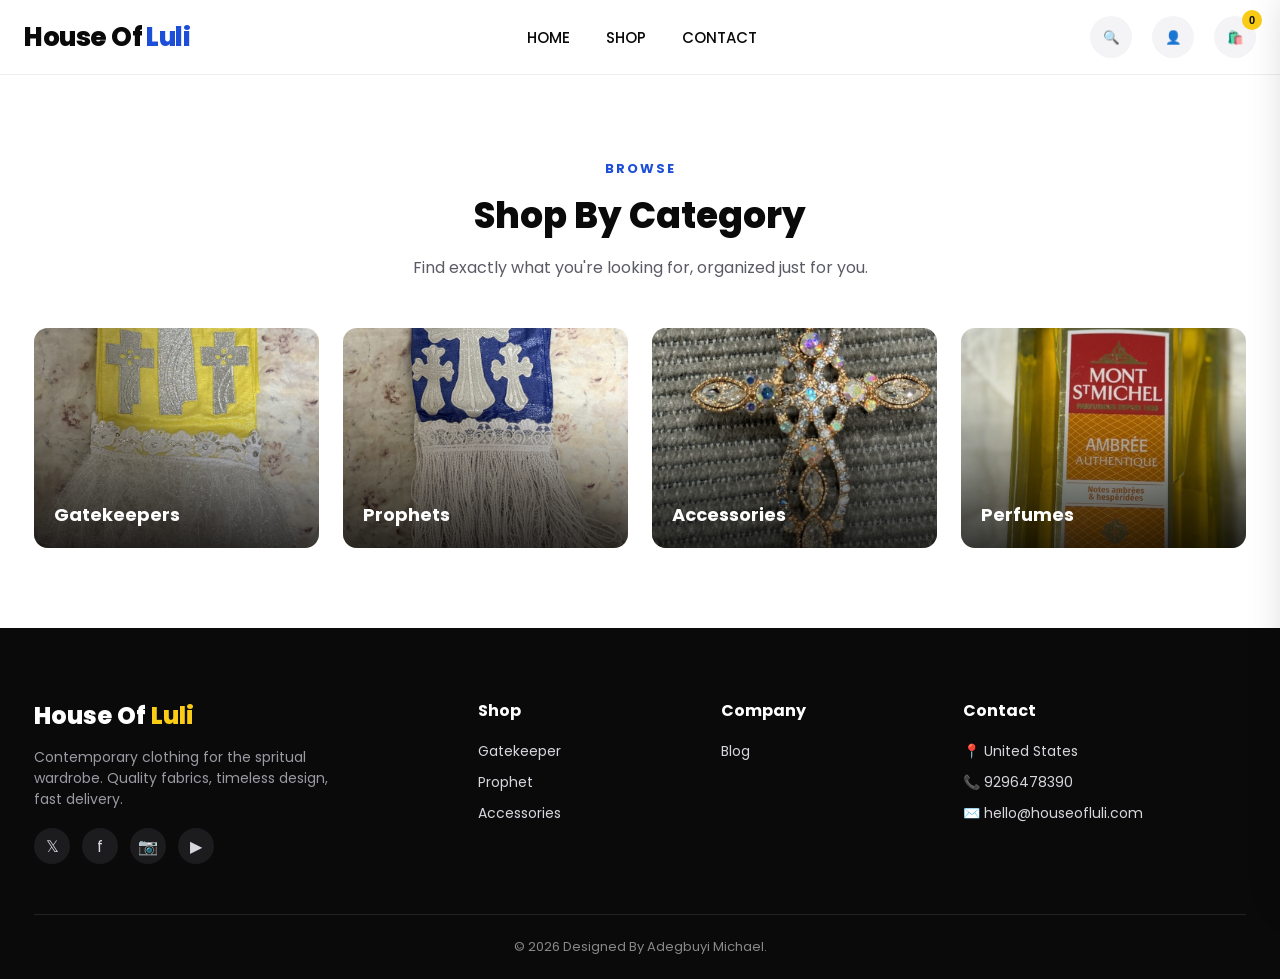
<file: shop.html>
<!DOCTYPE html>
<html lang="en">
<head>
<meta charset="UTF-8">
<meta name="viewport" content="width=device-width, initial-scale=1.0">
<title>House Of Luli</title>
<link rel="preconnect" href="https://fonts.googleapis.com">
<link href="https://fonts.googleapis.com/css2?family=Poppins:wght@400;500;600;700;800&display=swap" rel="stylesheet">
<link rel="stylesheet" href="css/style.css">
</head>
<body>

<header class="main-header" id="mainHeader">
    <div class="nav-wrap">
        <a href="index.html" class="logo">House Of<span>Luli</span><span class="dot"></span></a>

        <nav>
            <ul class="nav-links" id="navLinks">
                <li><a href="index.html">HOME</a></li>
                <li><a href="shop.html">SHOP</a></li>
                <li><a href="#contact">CONTACT</a></li>
            </ul>
        </nav>

        <div class="nav-icons">
            <button class="icon-btn" id="searchToggle" title="Search">🔍</button>
            <button class="icon-btn" title="Account">👤</button>
            <button class="icon-btn" id="cartToggle" title="Cart">
                🛍️
                <span class="cart-count" id="cartCount">0</span>
            </button>
            <div class="menu-toggle" id="menuToggle">
                <span></span><span></span><span></span>
            </div>
        </div>
    </div>
</header>

<!-- CART DRAWER -->
<div class="cart-overlay" id="cartOverlay"></div>
<div class="cart-drawer" id="cartDrawer">
    <div class="cart-head">
        <h3>Your Bag</h3>
        <button class="icon-btn" id="closeCart">✕</button>
    </div>
    <div class="cart-items" id="cartItemsWrap">
        <div class="empty-cart">Your bag is empty.</div>
    </div>
    <div class="cart-foot">
        <div class="cart-total-row"><span>Subtotal</span><span id="cartSubtotal">$0.00</span></div>
        <a href="checkout.html" class="btn btn-primary" style="width:100%;justify-content:center;">Checkout</a>
    </div>
</div>

<div class="toast" id="toast"><span class="dot-y"></span><span id="toastMsg">Added to bag</span></div>

<!-- CATEGORIES -->
<section class="section">
    <div class="container">
        <div class="section-head">
            <span class="tag">Browse</span>
            <h2>Shop By Category</h2>
            <p>Find exactly what you're looking for, organized just for you.</p>
        </div>
        <div class="cat-grid">
            <a href="gatekeepers.html" class="cat-card">
                <img src="images/Three Cross Gatekeeper Loin 2.JPG" alt="Gatekeeper">
                <div class="overlay"></div>
                <span>Gatekeepers</span>
            </a>
            <a href="prophet.html" class="cat-card">
                <img src="images/Three Cross Prophet Loin (1).JPG" alt="Prophet">
                <div class="overlay"></div>
                <span>Prophets</span>
            </a>
            <a href="accessories.html" class="cat-card">
                <img src="images/Brooch.JPG" alt="Accessories">
                <div class="overlay"></div>
                <span>Accessories</span>
            </a>
            <a href="perf.html" class="cat-card">
                <img src="images/perfume.JPG" alt="perfumes">
                <div class="overlay"></div>
                <span>Perfumes</span>
            </a>
        </div>
    </div>
</section>

<footer id="contact">
    <div class="container">
        <div class="footer-grid">
            <div>
                <div class="footer-logo">House Of <span>Luli</span></div>
                <p style="font-size:14px;color:#9a9aa3;max-width:300px;">Contemporary clothing for the spritual wardrobe. Quality fabrics, timeless design, fast delivery.</p>
                <div class="social-row">
                    <a href="#">𝕏</a>
                    <a href="#">f</a>
                    <a href="#">📷</a>
                    <a href="#">▶</a>
                </div>
            </div>
            <div>
                <h4>Shop</h4>
                <ul>
                    <li><a href="shop.html?category=gatekeeper">Gatekeeper</a></li>
                    <li><a href="shop.html?category=prophet">Prophet</a></li>
                    <li><a href="shop.html?category=accessories">Accessories</a></li>
                </ul>
            </div>
            <div>
                <h4>Company</h4>
                <ul>
                    <li><a href="blog.php">Blog</a></li>
                </ul>
            </div>
            <div>
                <h4>Contact</h4>
                <ul>
                    <li>📍 United States</li>
                    <li>📞 9296478390</li>
                    <li>✉️ hello@houseofluli.com</li>
                </ul>
            </div>
        </div>
        <div class="footer-bottom">&copy; <span id="year"></span> Designed By<a href="https://adegbuyi.netlify.app/"> Adegbuyi Michael.</a></div>
    </div>
</footer>

<script src="js/main.js"></script>
</body>
</html>
</file>
<file: css/style.css>
/* ===========================================================
   House Of Luli — MAIN STYLESHEET
   Palette: White #ffffff | Blue #1d4ed8 | Yellow #facc15 | Black #0a0a0a
   =========================================================== */

:root {
    --white: #ffffff;
    --blue: #1d4ed8;
    --blue-dark: #142f9e;
    --yellow: #facc15;
    --black: #0a0a0a;
    --gray: #f4f4f6;
    --gray-text: #5b5b66;
    --radius: 14px;
    --shadow: 0 10px 30px rgba(10,10,10,0.08);
    --transition: all 0.35s cubic-bezier(.4,0,.2,1);
}

* { margin:0; padding:0; box-sizing:border-box; }

body {
    font-family: 'Poppins', Arial, sans-serif;
    background: var(--white);
    color: var(--black);
    overflow-x: hidden;
}

a { text-decoration:none; color:inherit; }
ul { list-style:none; }
img { max-width:100%; display:block; }

.container { width:100%; max-width:1240px; margin:0 auto; padding:0 14px; }

/* ===================== ANIMATIONS ===================== */
@keyframes fadeInUp { from{opacity:0; transform:translateY(30px);} to{opacity:1; transform:translateY(0);} }
@keyframes fadeIn { from{opacity:0;} to{opacity:1;} }
@keyframes slideInLeft { from{opacity:0; transform:translateX(-40px);} to{opacity:1; transform:translateX(0);} }
@keyframes pulseGlow { 0%,100%{box-shadow:0 0 0 0 rgba(250,204,21,0.5);} 50%{box-shadow:0 0 0 10px rgba(250,204,21,0);} }
@keyframes bounceIn { 0%{transform:scale(0.8); opacity:0;} 60%{transform:scale(1.05);} 100%{transform:scale(1); opacity:1;} }
@keyframes spin { to { transform: rotate(360deg); } }
@keyframes shimmer { 0%{background-position:-400px 0;} 100%{background-position:400px 0;} }
@keyframes float { 0%,100%{transform:translateY(0);} 50%{transform:translateY(-10px);} }

.animate-up { animation: fadeInUp .8s ease forwards; }
.animate-left { animation: slideInLeft .8s ease forwards; }

/* ===================== HEADER ===================== */
.topbar {
    background: var(--black);
    color: var(--white);
    font-size: 13px;
    text-align: center;
    padding: 8px 0;
    letter-spacing: .5px;
}
.topbar span { color: var(--yellow); font-weight:600; }

header.main-header {
    position: sticky;
    top: 0;
    z-index: 999;
    background: rgba(255,255,255,0.85);
    backdrop-filter: blur(14px);
    border-bottom: 1px solid #eee;
    transition: var(--transition);
}
header.main-header.scrolled { box-shadow: var(--shadow); }

.nav-wrap {
    display:flex;
    align-items:center;
    justify-content:space-between;
    padding: 16px 24px;
}

.logo {
    font-size: 26px;
    font-weight: 800;
    letter-spacing: -0.5px;
    color: var(--black);
    display:flex;
    align-items:center;
    gap:4px;
}
.logo span { color: var(--blue); }
.logo .dot { color: var(--yellow); font-size: 30px; }

.nav-links {
    display:flex;
    gap: 36px;
}
.nav-links li a {
    position: relative;
    font-weight: 500;
    font-size: 15px;
    padding: 6px 0;
    transition: var(--transition);
}
.nav-links li a::after {
    content:'';
    position:absolute;
    left:0; bottom:0;
    width:0%; height:2px;
    background: var(--blue);
    transition: var(--transition);
}
.nav-links li a:hover { color: var(--blue); }
.nav-links li a:hover::after { width:100%; }

.nav-icons { display:flex; align-items:center; gap:20px; }
.icon-btn {
    position:relative;
    width:42px; height:42px;
    display:flex; align-items:center; justify-content:center;
    border-radius:50%;
    background: var(--gray);
    transition: var(--transition);
    cursor:pointer;
    border:none;
}
.icon-btn:hover {
    background: var(--blue);
    color: var(--white);
    transform: translateY(-3px) scale(1.08);
    box-shadow: 0 8px 16px rgba(29,78,216,0.3);
}
.cart-count {
    position:absolute; top:-6px; right:-6px;
    background: var(--yellow);
    color: var(--black);
    font-size:11px; font-weight:700;
    width:20px; height:20px;
    border-radius:50%;
    display:flex; align-items:center; justify-content:center;
    animation: bounceIn .4s ease;
}

.menu-toggle { display:none; flex-direction:column; gap:5px; cursor:pointer; }
.menu-toggle span { width:26px; height:3px; background:var(--black); border-radius:2px; transition: var(--transition); }

@media (max-width: 900px) {
    .nav-links { position:fixed; top:74px; left:0; right:0; background:var(--white); flex-direction:column; padding:24px; gap:18px; transform:translateY(-120%); opacity:0; transition: var(--transition); border-bottom:1px solid #eee; }
    .nav-links.open { transform:translateY(0); opacity:1; }
    .menu-toggle { display:flex; }
}

/* ===================== BUTTONS ===================== */
.btn {
    display:inline-flex;
    align-items:center;
    gap:8px;
    padding: 14px 30px;
    border-radius: 50px;
    font-weight:600;
    font-size:15px;
    border:none;
    cursor:pointer;
    transition: var(--transition);
    position:relative;
    overflow:hidden;
}
.btn-primary { background: var(--blue); color: var(--white); }
.btn-primary:hover { background: var(--black); transform: translateY(-3px); box-shadow: 0 12px 24px rgba(0,0,0,0.2); }
.btn-yellow { background: var(--yellow); color: var(--black); }
.btn-yellow:hover { background: var(--black); color: var(--yellow); transform: translateY(-3px); box-shadow: 0 12px 24px rgba(250,204,21,0.35);}
.btn-outline { background:transparent; border:2px solid var(--black); color:var(--black); }
.btn-outline:hover { background:var(--black); color:var(--white); }
.btn::before {
    content:''; position:absolute; top:0; left:-100%; width:100%; height:100%;
    background: linear-gradient(120deg, transparent, rgba(255,255,255,0.4), transparent);
    transition: left .6s ease;
}
.btn:hover::before { left:100%; }

/* ===================== HERO ===================== */
.hero {
    position:relative;
    background: linear-gradient(135deg, var(--black) 0%, var(--blue-dark) 100%);
    color: var(--white);
    padding: 110px 0 90px;
    overflow:hidden;
}
.hero::before {
    content:'';
    position:absolute; width:480px; height:480px;
    background: var(--yellow);
    opacity:.15;
    border-radius:50%;
    top:-160px; right:-120px;
    animation: float 7s ease-in-out infinite;
}
.hero::after {
    content:'';
    position:absolute; width:320px; height:320px;
    background: var(--blue);
    opacity:.35;
    border-radius:50%;
    bottom:-140px; left:-100px;
    animation: float 9s ease-in-out infinite reverse;
}
.hero-inner { display:flex; align-items:center; gap:60px; position:relative; z-index:2; flex-wrap:wrap; }
.hero-text { flex:1; min-width:300px; }
.hero-text h1 { font-size: 52px; font-weight:800; line-height:1.15; margin-bottom:20px; }
.hero-text h1 .hl { color: var(--yellow); }
.hero-text p { font-size:17px; color:#d4d8e8; max-width:480px; margin-bottom:32px; }
.hero-img { flex:1; min-width:280px; display:flex; justify-content:center; }
.hero-img img { border-radius: var(--radius); animation: fadeIn 1.2s ease; }
.hero-actions { display:flex; gap:16px; flex-wrap:wrap; }

/* ===================== SECTION HEADINGS ===================== */
.section { padding: 80px 0; }
.section-head { text-align:center; margin-bottom: 48px; }
.section-head .tag { color: var(--blue); font-weight:700; letter-spacing:2px; text-transform:uppercase; font-size:13px; }
.section-head h2 { font-size:36px; font-weight:800; margin-top:8px; }
.section-head p { color: var(--gray-text); max-width:560px; margin: 12px auto 0; }
.bg-gray { background: var(--gray); }

/* ===================== CATEGORY CARDS ===================== */
.cat-grid { display:grid; grid-template-columns: repeat(4, 1fr); gap:24px; }
.cat-card {
    position:relative; border-radius: var(--radius); overflow:hidden; height:220px;
    display:flex; align-items:flex-end; padding:20px; color:var(--white); font-weight:700; font-size:18px;
    cursor:pointer; transition: var(--transition);
}
.cat-card img { position:absolute; inset:0; width:100%; height:100%; object-fit:cover; transition: var(--transition); z-index:1; }
.cat-card .overlay { position:absolute; inset:0; background: linear-gradient(180deg, rgba(0,0,0,0) 30%, rgba(0,0,0,0.75)); z-index:2; }
.cat-card span { position:relative; z-index:3; }
.cat-card:hover img { transform: scale(1.12); }
.cat-card:hover { box-shadow: var(--shadow); transform: translateY(-6px); }

@media (max-width: 900px) { .cat-grid { grid-template-columns: repeat(2,1fr); } }

/* ===================== PRODUCT GRID ===================== */
.product-grid { display:grid; grid-template-columns: repeat(4, 1fr); gap:28px; }
@media (max-width:1100px) { .product-grid { grid-template-columns: repeat(3,1fr); } }
@media (max-width:760px) { .product-grid { grid-template-columns: repeat(2,1fr); } }

.product-card {
    background: var(--white);
    border-radius: var(--radius);
    overflow:hidden;
    box-shadow: 0 4px 14px rgba(0,0,0,0.05);
    transition: var(--transition);
    position:relative;
    animation: fadeInUp .6s ease both;
}
.product-card:hover { transform: translateY(-10px); box-shadow: var(--shadow); }
.product-thumb { position:relative; height:280px; overflow:hidden; background:var(--gray); }
.product-thumb img { width:100%; height:100%; object-fit:cover; transition: transform .6s ease; }
.product-card:hover .product-thumb img { transform: scale(1.08) rotate(-1deg); }

.badge { position:absolute; top:14px; left:14px; background:var(--yellow); color:var(--black); font-size:12px; font-weight:700; padding:5px 12px; border-radius:50px; z-index:3; }

.quick-actions { position:absolute; right:14px; top:14px; display:flex; flex-direction:column; gap:10px; opacity:0; transform: translateX(20px); transition: var(--transition); z-index:3; }
.product-card:hover .quick-actions { opacity:1; transform:translateX(0); }
.quick-actions button { width:38px; height:38px; border-radius:50%; background:var(--white); border:none; box-shadow:0 4px 10px rgba(0,0,0,0.15); cursor:pointer; transition: var(--transition); }
.quick-actions button:hover { background:var(--blue); color:var(--white); transform: scale(1.1); }

.add-cart-slide {
    position:absolute; left:0; right:0; bottom:0;
    background: var(--black); color:var(--white); text-align:center;
    padding:12px; font-weight:600; font-size:14px; cursor:pointer;
    transform: translateY(100%); transition: var(--transition); z-index:3;
}
.product-card:hover .add-cart-slide { transform: translateY(0); }
.add-cart-slide:hover { background: var(--blue); }

.product-info { padding:18px; }
.product-info .cat { font-size:12px; color:var(--blue); font-weight:600; text-transform:uppercase; }
.product-info h3 { font-size:16px; margin:6px 0; font-weight:600; }
.price-row { display:flex; align-items:center; gap:10px; }
.price-now { color: var(--black); font-weight:700; font-size:17px; }
.price-old { color:#aaa; text-decoration:line-through; font-size:14px; }

/* ===================== BANNER / PROMO ===================== */
.promo-banner {
    background: var(--yellow);
    border-radius: var(--radius);
    padding: 22px;
    display:flex; align-items:center; justify-content:space-between; flex-wrap:wrap; gap:24px;
    position:relative; overflow:hidden;
}
.promo-banner h2 { font-size:30px; font-weight:800; max-width:480px; }
.promo-banner::after { content:''; position:absolute; width:200px; height:200px; background:var(--white); opacity:.25; border-radius:50%; right:-60px; bottom:-80px; animation: float 6s ease-in-out infinite; }

/* ===================== NEWSLETTER ===================== */
.newsletter {
    background: var(--black);
    color: var(--white);
    border-radius: var(--radius);
    padding: 60px;
    text-align:center;
    position:relative;
    overflow:hidden;
}
.newsletter h2 { font-size:30px; font-weight:800; margin-bottom:10px; }
.newsletter p { color:#c9c9d2; margin-bottom:28px; }
.newsletter-form { display:flex; max-width:480px; margin:0 auto; gap:0; border-radius:50px; overflow:hidden; background:var(--white); }
.newsletter-form input { flex:1; padding:16px 22px; border:none; outline:none; font-size:15px; }
.newsletter-form button { background: var(--yellow); color:var(--black); font-weight:700; border:none; padding:0 28px; cursor:pointer; transition: var(--transition); }
.newsletter-form button:hover { background:var(--blue); color:var(--white); }
.newsletter-msg { margin-top:14px; font-size:14px; font-weight:600; min-height:20px; }

/* ===================== BLOG ===================== */
.blog-grid { display:grid; grid-template-columns: repeat(3,1fr); gap:28px; }
@media (max-width:900px){ .blog-grid{ grid-template-columns:1fr; } }
.blog-card { background:var(--white); border-radius:var(--radius); overflow:hidden; box-shadow:0 4px 14px rgba(0,0,0,0.05); transition: var(--transition); }
.blog-card:hover { transform: translateY(-8px); box-shadow: var(--shadow); }
.blog-thumb { height:200px; overflow:hidden; }
.blog-thumb img { width:100%; height:100%; object-fit:cover; transition:.5s; }
.blog-card:hover .blog-thumb img { transform: scale(1.1); }
.blog-body { padding:20px; }
.blog-date { font-size:12px; color:var(--blue); font-weight:700; text-transform:uppercase; }
.blog-body h3 { margin:8px 0; font-size:18px; }
.blog-body p { color:var(--gray-text); font-size:14px; margin-bottom:14px; }
.blog-read { font-weight:700; color:var(--black); font-size:14px; display:inline-flex; align-items:center; gap:6px; }
.blog-read:hover { color:var(--blue); gap:10px; transition: var(--transition); }

/* ===================== FOOTER ===================== */
footer { background: var(--black); color:#d6d6dd; padding: 70px 0 0; }
.footer-grid { display:grid; grid-template-columns: 2fr 1fr 1fr 1.4fr; gap:40px; padding-bottom:50px; border-bottom:1px solid #222; }
@media (max-width:900px){ .footer-grid{ grid-template-columns: 1fr 1fr; } }
.footer-grid h4 { color:var(--white); margin-bottom:18px; font-size:16px; }
.footer-grid ul li { margin-bottom:10px; font-size:14px; }
.footer-grid ul li a:hover { color: var(--yellow); }
.footer-logo { font-size:24px; font-weight:800; color:var(--white); margin-bottom:14px; }
.footer-logo span { color: var(--yellow); }
.social-row { display:flex; gap:12px; margin-top:18px; }
.social-row a { width:36px; height:36px; border-radius:50%; background:#1c1c1f; display:flex; align-items:center; justify-content:center; transition: var(--transition); }
.social-row a:hover { background: var(--blue); transform: translateY(-4px); }
.footer-bottom { text-align:center; padding:22px 0; font-size:13px; color:#888; }

/* ===================== CART DRAWER ===================== */
.cart-drawer {
    position:fixed; top:0; right:-420px; width:400px; height:100%;
    background:var(--white); z-index:1200; box-shadow:-10px 0 40px rgba(0,0,0,0.2);
    transition: right .45s cubic-bezier(.4,0,.2,1);
    display:flex; flex-direction:column;
}
.cart-drawer.open { right:0; }
.cart-overlay { position:fixed; inset:0; background:rgba(0,0,0,0.5); z-index:1100; opacity:0; pointer-events:none; transition: var(--transition); }
.cart-overlay.open { opacity:1; pointer-events:all; }
.cart-head { display:flex; align-items:center; justify-content:space-between; padding:22px; border-bottom:1px solid #eee; }
.cart-head h3 { font-size:18px; }
.cart-items { flex:1; overflow-y:auto; padding:18px 22px; }
.cart-item { display:flex; gap:14px; margin-bottom:18px; animation: fadeInUp .4s ease; }
.cart-item img { width:72px; height:84px; object-fit:cover; border-radius:10px; }
.cart-item-info { flex:1; }
.cart-item-info h4 { font-size:14px; margin-bottom:4px; }
.cart-item-info .meta { font-size:12px; color:#888; }
.qty-control { display:flex; align-items:center; gap:10px; margin-top:6px; }
.qty-control button { width:24px; height:24px; border-radius:50%; border:1px solid #ddd; background:var(--white); cursor:pointer; }
.qty-control button:hover { background:var(--blue); color:var(--white); }
.remove-item { color:#c0392b; font-size:12px; cursor:pointer; margin-top:6px; display:inline-block; }
.cart-foot { padding:22px; border-top:1px solid #eee; }
.cart-total-row { display:flex; justify-content:space-between; font-weight:700; margin-bottom:16px; font-size:16px; }
.empty-cart { text-align:center; color:#999; padding:60px 0; }

/* ===================== CHECKOUT / PAYMENT ===================== */
.checkout-wrap { display:grid; grid-template-columns: 1.3fr 1fr; gap:40px; align-items:start; }
@media (max-width:900px){ .checkout-wrap{ grid-template-columns:1fr; } }
.form-card, .summary-card { background:var(--white); border-radius:var(--radius); padding:32px; box-shadow:0 4px 20px rgba(0,0,0,0.06); }
.form-group { margin-bottom:18px; }
.form-group label { display:block; font-size:13px; font-weight:600; margin-bottom:6px; }
.form-group input, .form-group select, .form-group textarea {
    width:100%; padding:13px 16px; border:1.5px solid #e3e3e8; border-radius:10px; font-size:14px;
    transition: var(--transition); outline:none;
}
.form-group input:focus, .form-group select:focus, .form-group textarea:focus { border-color: var(--blue); box-shadow: 0 0 0 4px rgba(29,78,216,0.1); }
.form-row { display:grid; grid-template-columns:1fr 1fr; gap:16px; }

.pay-methods { display:flex; gap:14px; margin-bottom:24px; }
.pay-method { flex:1; border:2px solid #eee; border-radius:12px; padding:16px; text-align:center; cursor:pointer; transition: var(--transition); font-weight:600; font-size:14px; }
.pay-method.active { border-color: var(--blue); background: rgba(29,78,216,0.06); transform: translateY(-3px); box-shadow: 0 8px 16px rgba(29,78,216,0.12); }
.pay-method:hover { transform: translateY(-3px); }

.card-visual {
    background: linear-gradient(135deg, var(--blue) 0%, var(--black) 100%);
    border-radius:16px; padding:26px; color:var(--white); margin-bottom:22px;
    position:relative; overflow:hidden; min-height:170px;
    transition: var(--transition);
}
.card-visual::after { content:''; position:absolute; width:160px; height:160px; background:var(--yellow); opacity:.18; border-radius:50%; right:-50px; top:-50px; }
.card-chip { width:42px; height:30px; background:var(--yellow); border-radius:6px; margin-bottom:30px; }
.card-number { font-size:20px; letter-spacing:3px; margin-bottom:18px; font-family: monospace; }
.card-bottom { display:flex; justify-content:space-between; font-size:13px; }

.summary-line { display:flex; justify-content:space-between; font-size:14px; margin-bottom:12px; color:var(--gray-text); }
.summary-total { display:flex; justify-content:space-between; font-size:18px; font-weight:800; margin-top:16px; padding-top:16px; border-top:1px solid #eee; }

.pay-btn {
    width:100%; padding:16px; border-radius:12px; background:var(--blue); color:var(--white);
    font-weight:700; font-size:16px; border:none; cursor:pointer; margin-top:10px;
    display:flex; align-items:center; justify-content:center; gap:10px; transition: var(--transition);
}
.pay-btn:hover { background:var(--black); box-shadow: 0 14px 28px rgba(0,0,0,0.2); transform: translateY(-2px); }
.pay-btn.loading { pointer-events:none; }
.spinner { width:18px; height:18px; border:3px solid rgba(255,255,255,0.4); border-top-color:var(--white); border-radius:50%; animation: spin .7s linear infinite; display:none; }
.pay-btn.loading .spinner { display:inline-block; }
.pay-btn.loading .pay-label { opacity:.7; }

.success-overlay {
    position:fixed; inset:0; background:rgba(10,10,10,0.92); z-index:2000;
    display:flex; align-items:center; justify-content:center; opacity:0; pointer-events:none; transition: opacity .4s ease;
}
.success-overlay.show { opacity:1; pointer-events:all; }
.success-box { background:var(--white); border-radius:20px; padding:50px; text-align:center; max-width:420px; animation: bounceIn .5s ease; }
.success-check { width:90px; height:90px; border-radius:50%; background: var(--yellow); display:flex; align-items:center; justify-content:center; margin:0 auto 24px; animation: pulseGlow 2s infinite; }
.success-check svg { width:46px; height:46px; }
.success-box h2 { font-size:24px; margin-bottom:10px; }
.success-box p { color:var(--gray-text); margin-bottom:24px; }

/* ===================== SKELETON LOADER ===================== */
.skeleton { background: linear-gradient(90deg, #eee 25%, #f5f5f5 50%, #eee 75%); background-size: 800px 100%; animation: shimmer 1.4s infinite linear; border-radius: 10px; }

/* ===================== TOAST ===================== */
.toast { position:fixed; bottom:30px; right:30px; background:var(--black); color:var(--white); padding:16px 24px; border-radius:12px; font-size:14px; font-weight:600; z-index:3000; transform: translateY(100px); opacity:0; transition: var(--transition); display:flex; align-items:center; gap:10px; }
.toast.show { transform: translateY(0); opacity:1; }
.toast .dot-y { width:8px; height:8px; border-radius:50%; background:var(--yellow); }

/* ===================== UTILITIES ===================== */
.text-center { text-align:center; }
.mt-40 { margin-top:40px; }
.flex-between { display:flex; align-items:center; justify-content:space-between; }
</file>
